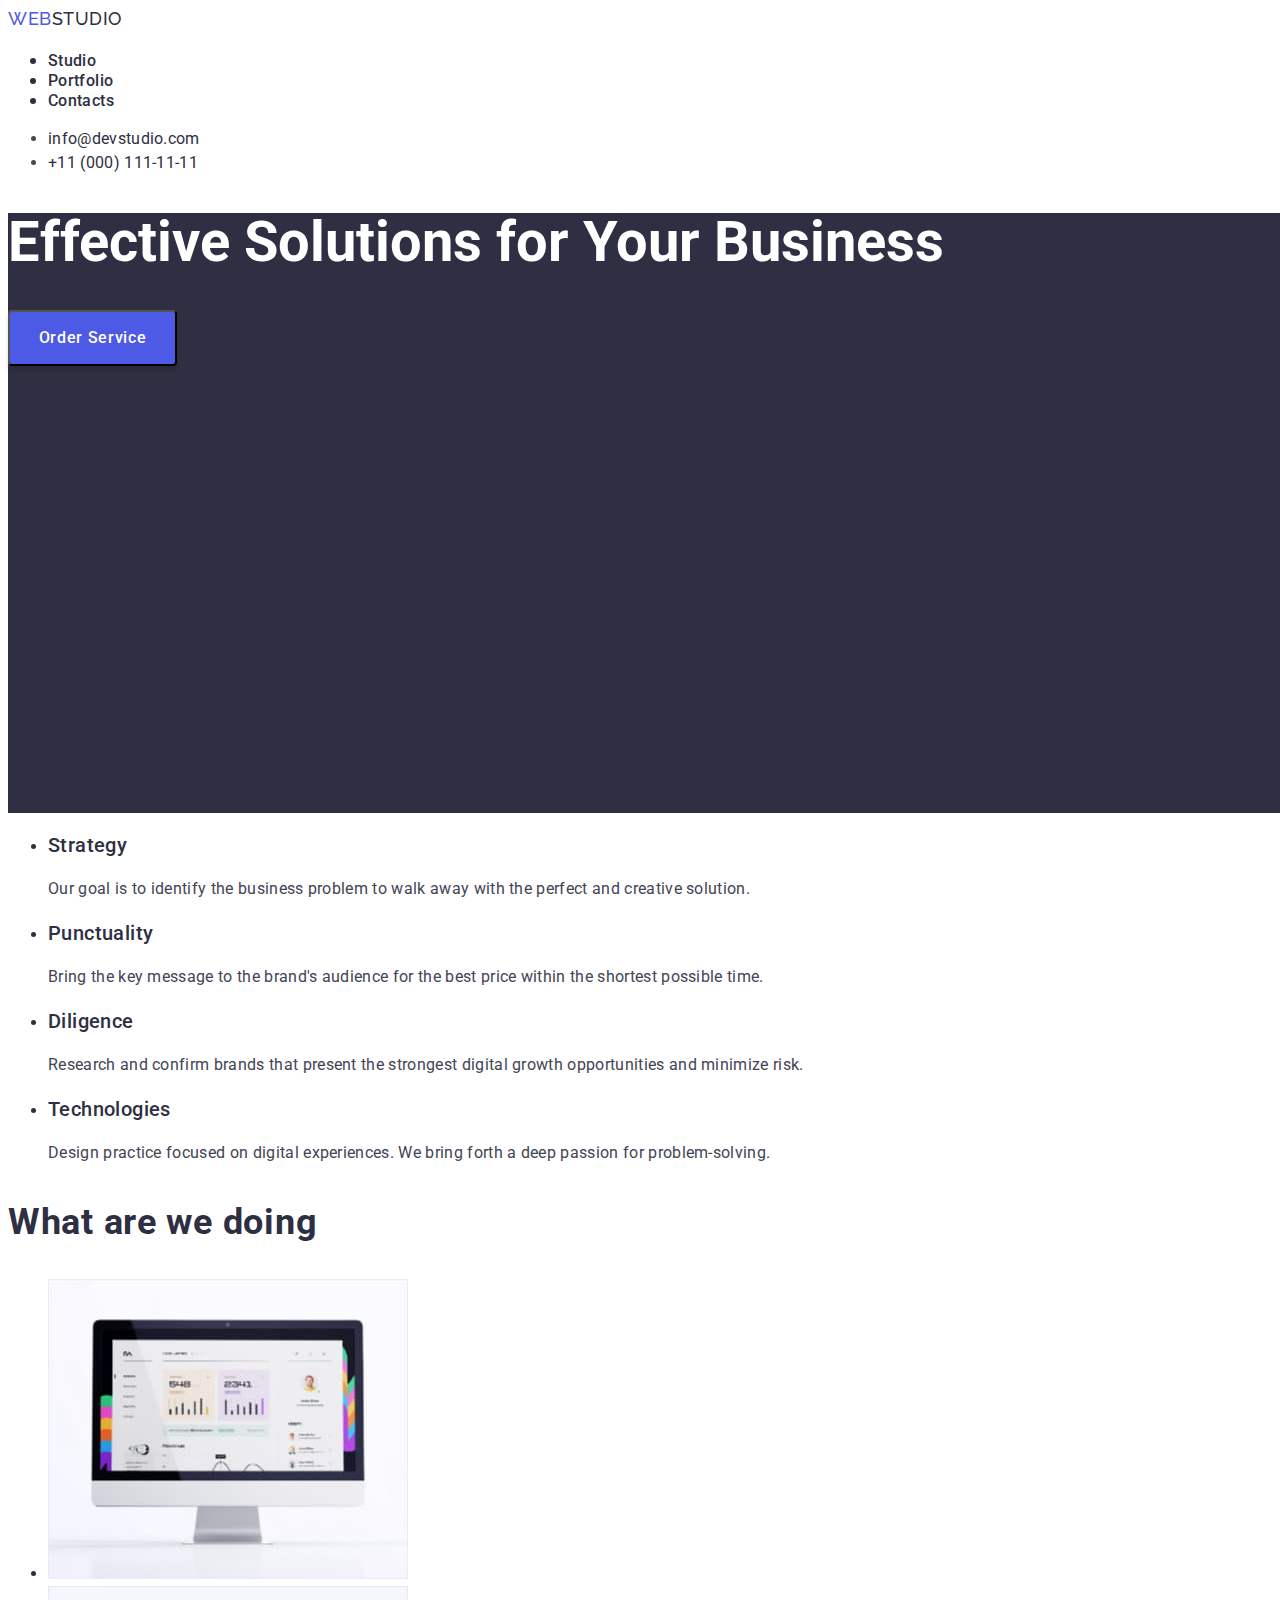
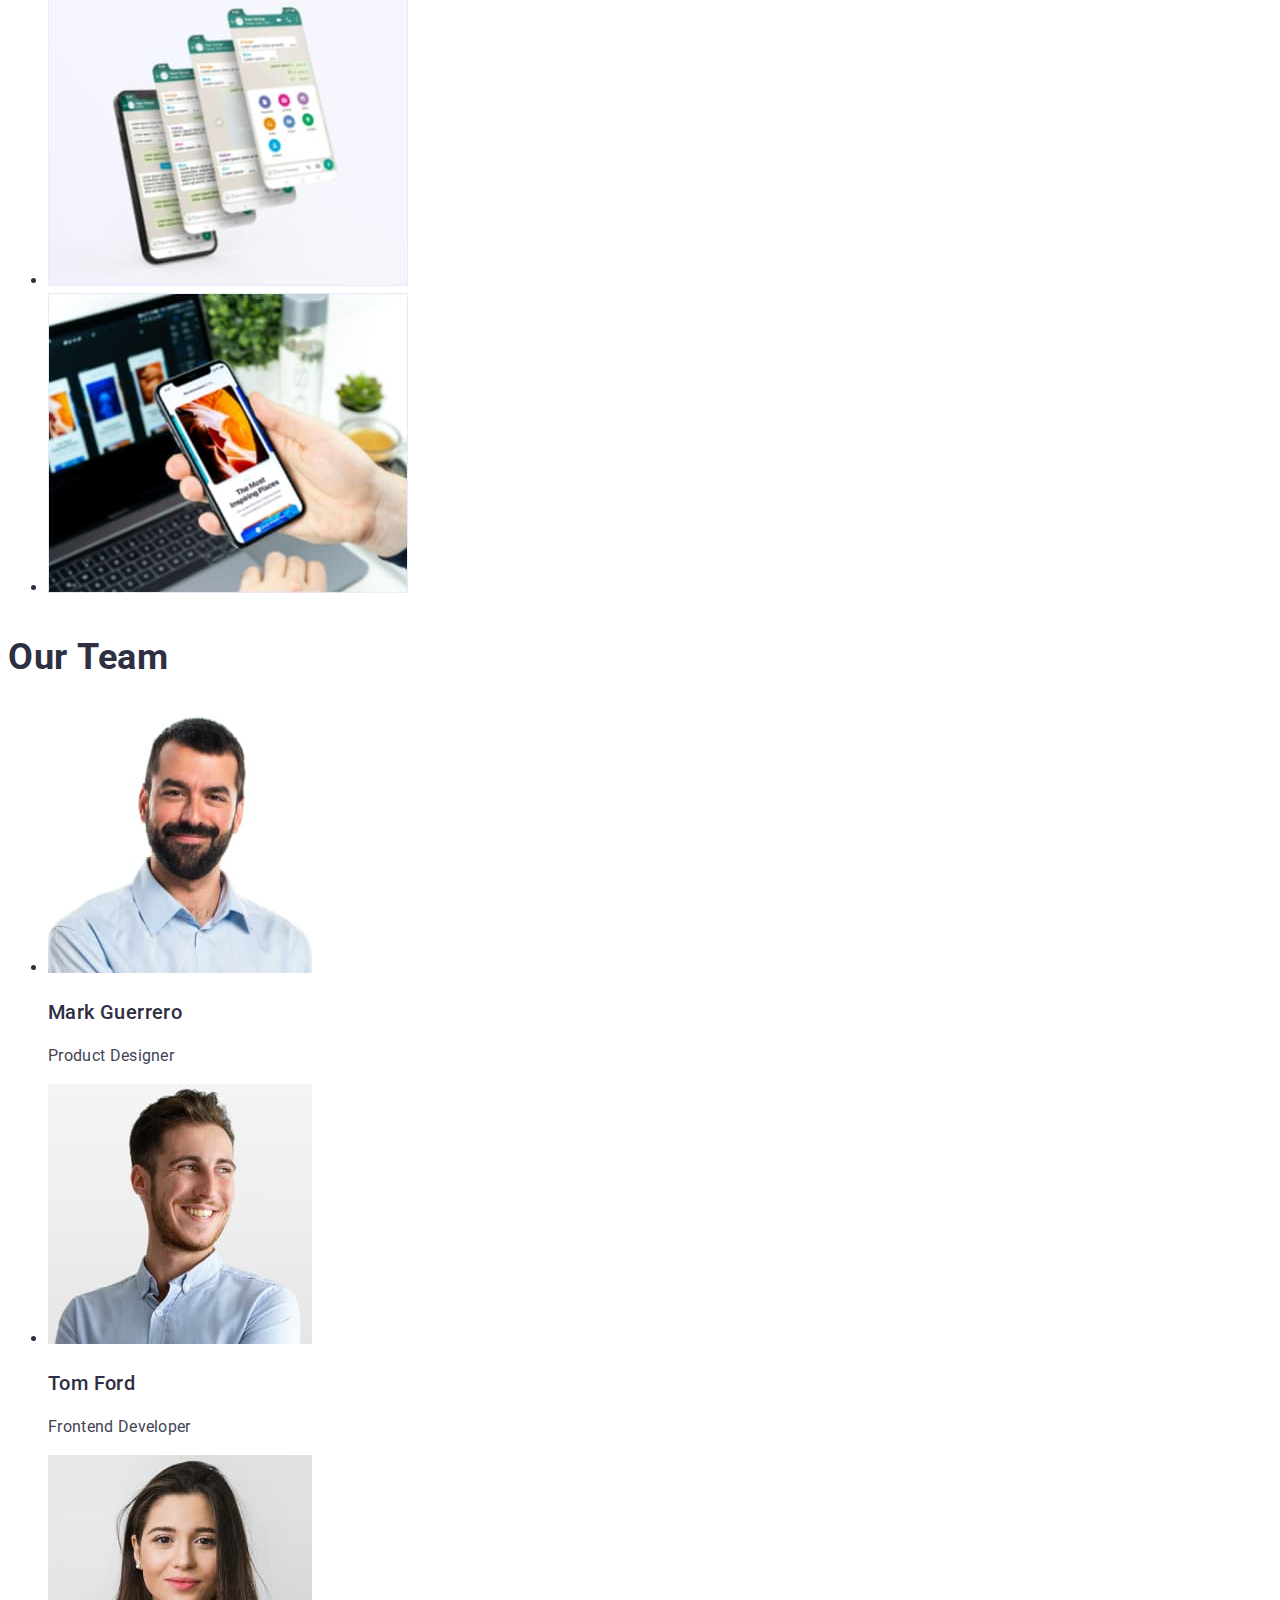
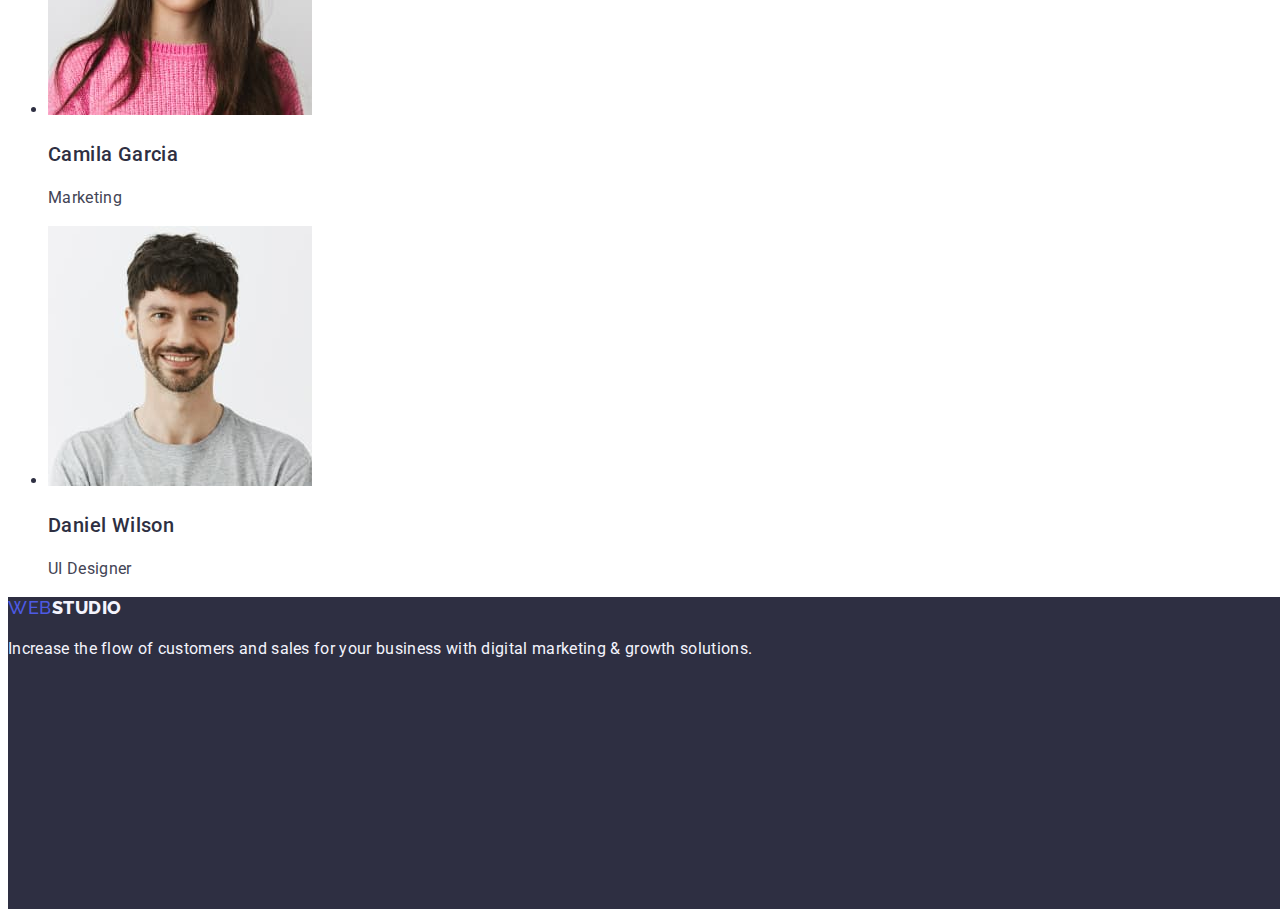
<file: index.html>
<!DOCTYPE html>
<html lang="en">
  <head>
    <meta charset="UTF-8" />
    <meta http-equiv="X-UA-Compatible" content="IE=edge" />
    <meta name="viewport" content="width=device-width, initial-scale=1.0" />
    <title>business-website</title>
    <link rel="preconnect" href="https://fonts.googleapis.com" />
    <link rel="preconnect" href="https://fonts.gstatic.com" crossorigin />
    <link
      href="https://fonts.googleapis.com/css2?family=Roboto:wght@400;500;700&display=swap"
      rel="stylesheet"
    />
    <link rel="preconnect" href="https://fonts.googleapis.com" />
    <link rel="preconnect" href="https://fonts.gstatic.com" crossorigin />
    <link
      href="https://fonts.googleapis.com/css2?family=Raleway:wght@800&display=swap"
      rel="stylesheet"
    />
    <link rel="stylesheet" href="./css/styles.css" />
  </head>
  <body>
    <header>
      <nav>
        <a class="header-logo" href="./index.html"
          >Web<span class="header-studio">Studio</span></a
        >

        <ul class="header-nav">
          <li>
            <a class="nav-link" href="">Studio</a>
          </li>

          <li>
            <a class="nav-link" href="./portfolio.html">Portfolio</a>
          </li>

          <li>
            <a class="nav-link" href="">Contacts</a>
          </li>
        </ul>
      </nav>
      <address class="header-adress">
        <ul>
          <li>
            <a class="adress-link" href="mailto:info@devstudio.com"
              >info@devstudio.com</a
            >
          </li>

          <li>
            <a class="adress-link" href="tel:+110001111111"
              >+11 (000) 111-11-11</a
            >
          </li>
        </ul>
      </address>
    </header>
    <main>
      <div class="container">
        <section class="banner">
          <h1 class="banner-title">Effective Solutions for Your Business</h1>
          <button type="button" class="banner-button">Order Service</button>
        </section>
      </div>
      <section>
        <h2 hidden>Who are we</h2>
        <ul>
          <li>
            <h3 class="about-subtitle">Strategy</h3>
            <p class="about-text">
              Our goal is to identify the business problem to walk away with the
              perfect and creative solution.
            </p>
          </li>

          <li>
            <h3 class="about-subtitle">Punctuality</h3>
            <p class="about-text">
              Bring the key message to the brand's audience for the best price
              within the shortest possible time.
            </p>
          </li>

          <li>
            <h3 class="about-subtitle">Diligence</h3>
            <p class="about-text">
              Research and confirm brands that present the strongest digital
              growth opportunities and minimize risk.
            </p>
          </li>

          <li>
            <h3 class="about-subtitle">Technologies</h3>
            <p class="about-text">
              Design practice focused on digital experiences. We bring forth a
              deep passion for problem-solving.
            </p>
          </li>
        </ul>
      </section>

      <section>
        <h2 class="main-title">What are we doing</h2>
        <ul>
          <li>
            <img
              src="./images/rectangle71.jpg"
              alt="availability"
              width="360"
            />
          </li>

          <li>
            <img
              src="./images/rectangle72.jpg"
              alt="multitasking"
              width="360"
            />
          </li>

          <li>
            <img
              src="./images/rectangle73.jpg"
              alt="multitasking"
              width="360"
            />
          </li>
        </ul>
      </section>
      <section>
        <h2 class="main-title">Our Team</h2>
        <ul>
          <li>
            <img src="./images/teamcard1.jpg" alt="Mark Guerrero" width="264" />
            <h3 class="team-subtitle">Mark Guerrero</h3>
            <p class="team-desc">Product Designer</p>
          </li>
          <li>
            <img src="./images/teamcard2.jpg" alt="Tom Ford" width="264" />
            <h3 class="team-subtitle">Tom Ford</h3>
            <p class="team-desc">Frontend Developer</p>
          </li>
          <li>
            <img src="./images/teamcard3.jpg" alt="Camila Garcia" width="264" />
            <h3 class="team-subtitle">Camila Garcia</h3>
            <p class="team-desc">Marketing</p>
          </li>
          <li>
            <img src="./images/teamcard4.jpg" alt="Daniel Wilson" width="264" />
            <h3 class="team-subtitle">Daniel Wilson</h3>
            <p class="team-desc">UI Designer</p>
          </li>
        </ul>
      </section>
    </main>
    <footer>
      <div class="banner-footer">
        <a class="header-logo" href="./index.html"
          >Web<span class="footer-studio">Studio</span></a
        >
        <p class="footer-desc">
          Increase the flow of customers and sales for your business with
          digital marketing & growth solutions.
        </p>
      </div>
    </footer>
  </body>
</html>
</file>
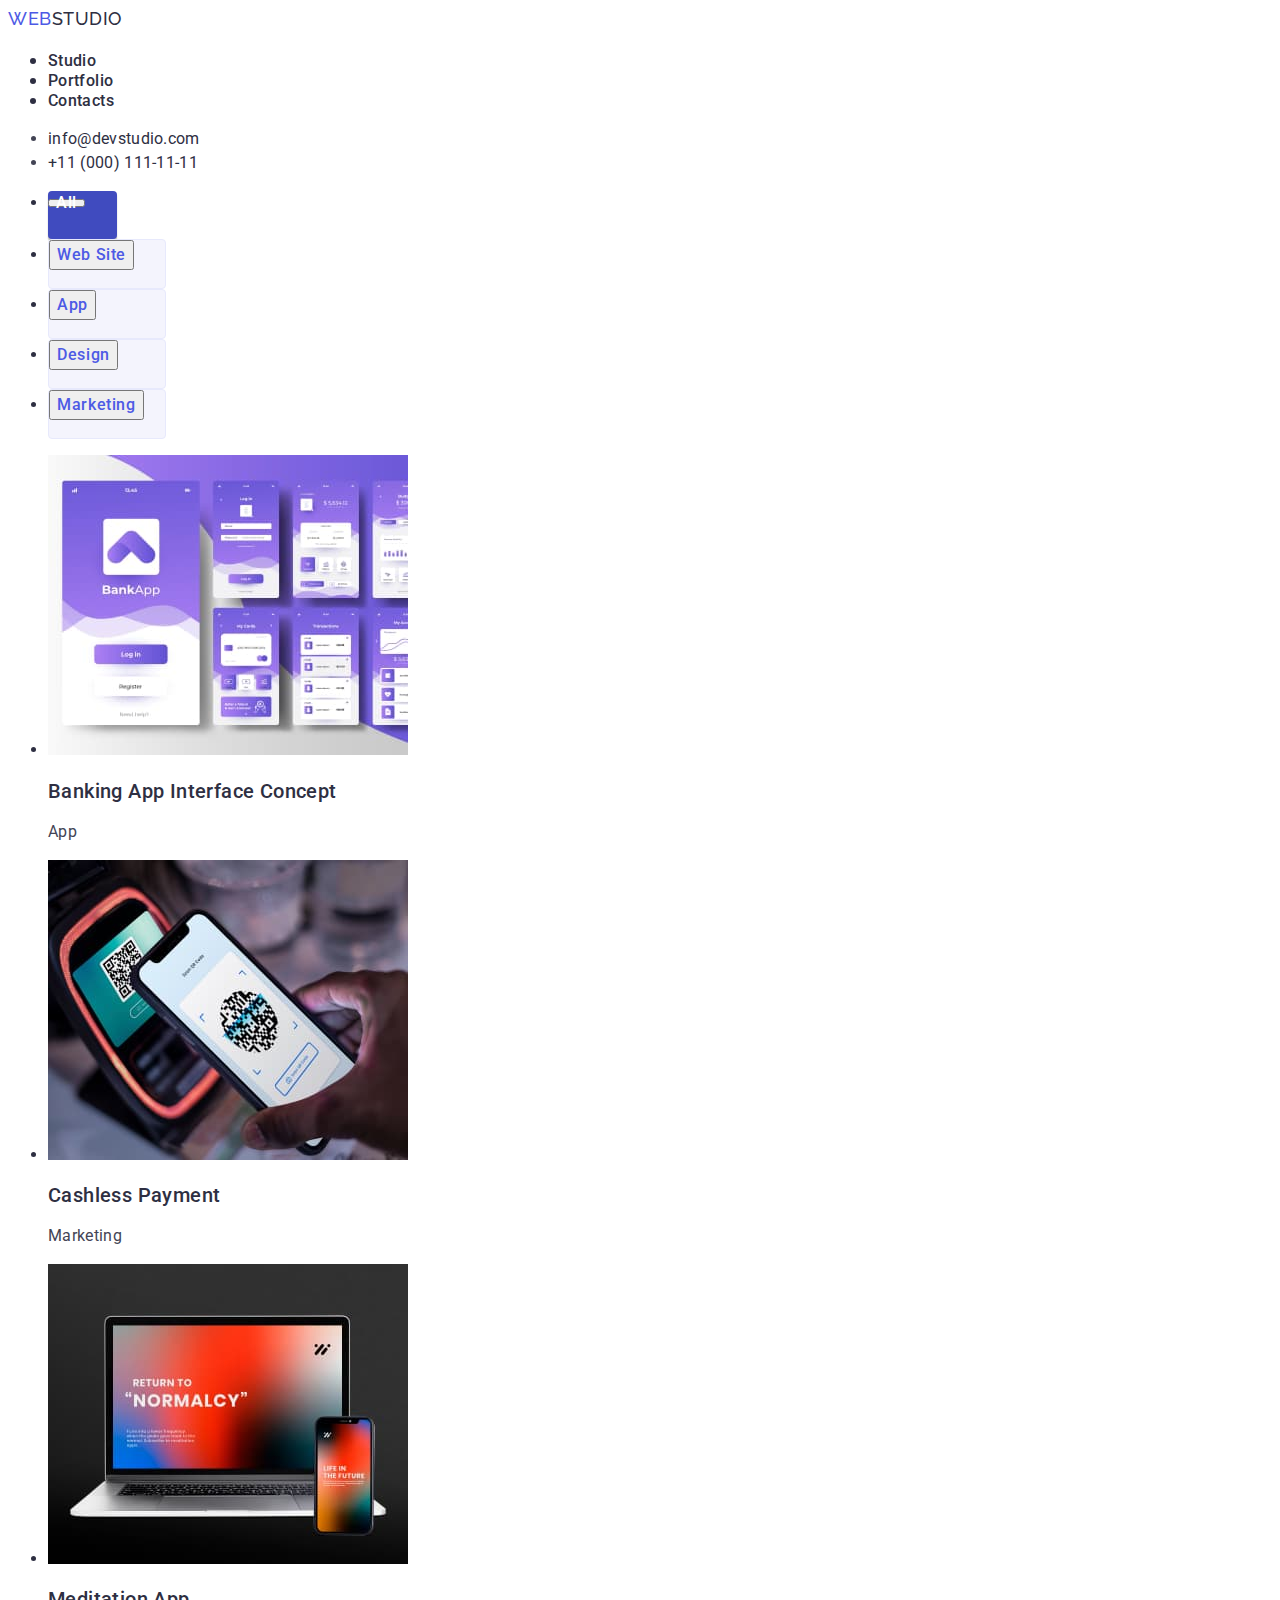
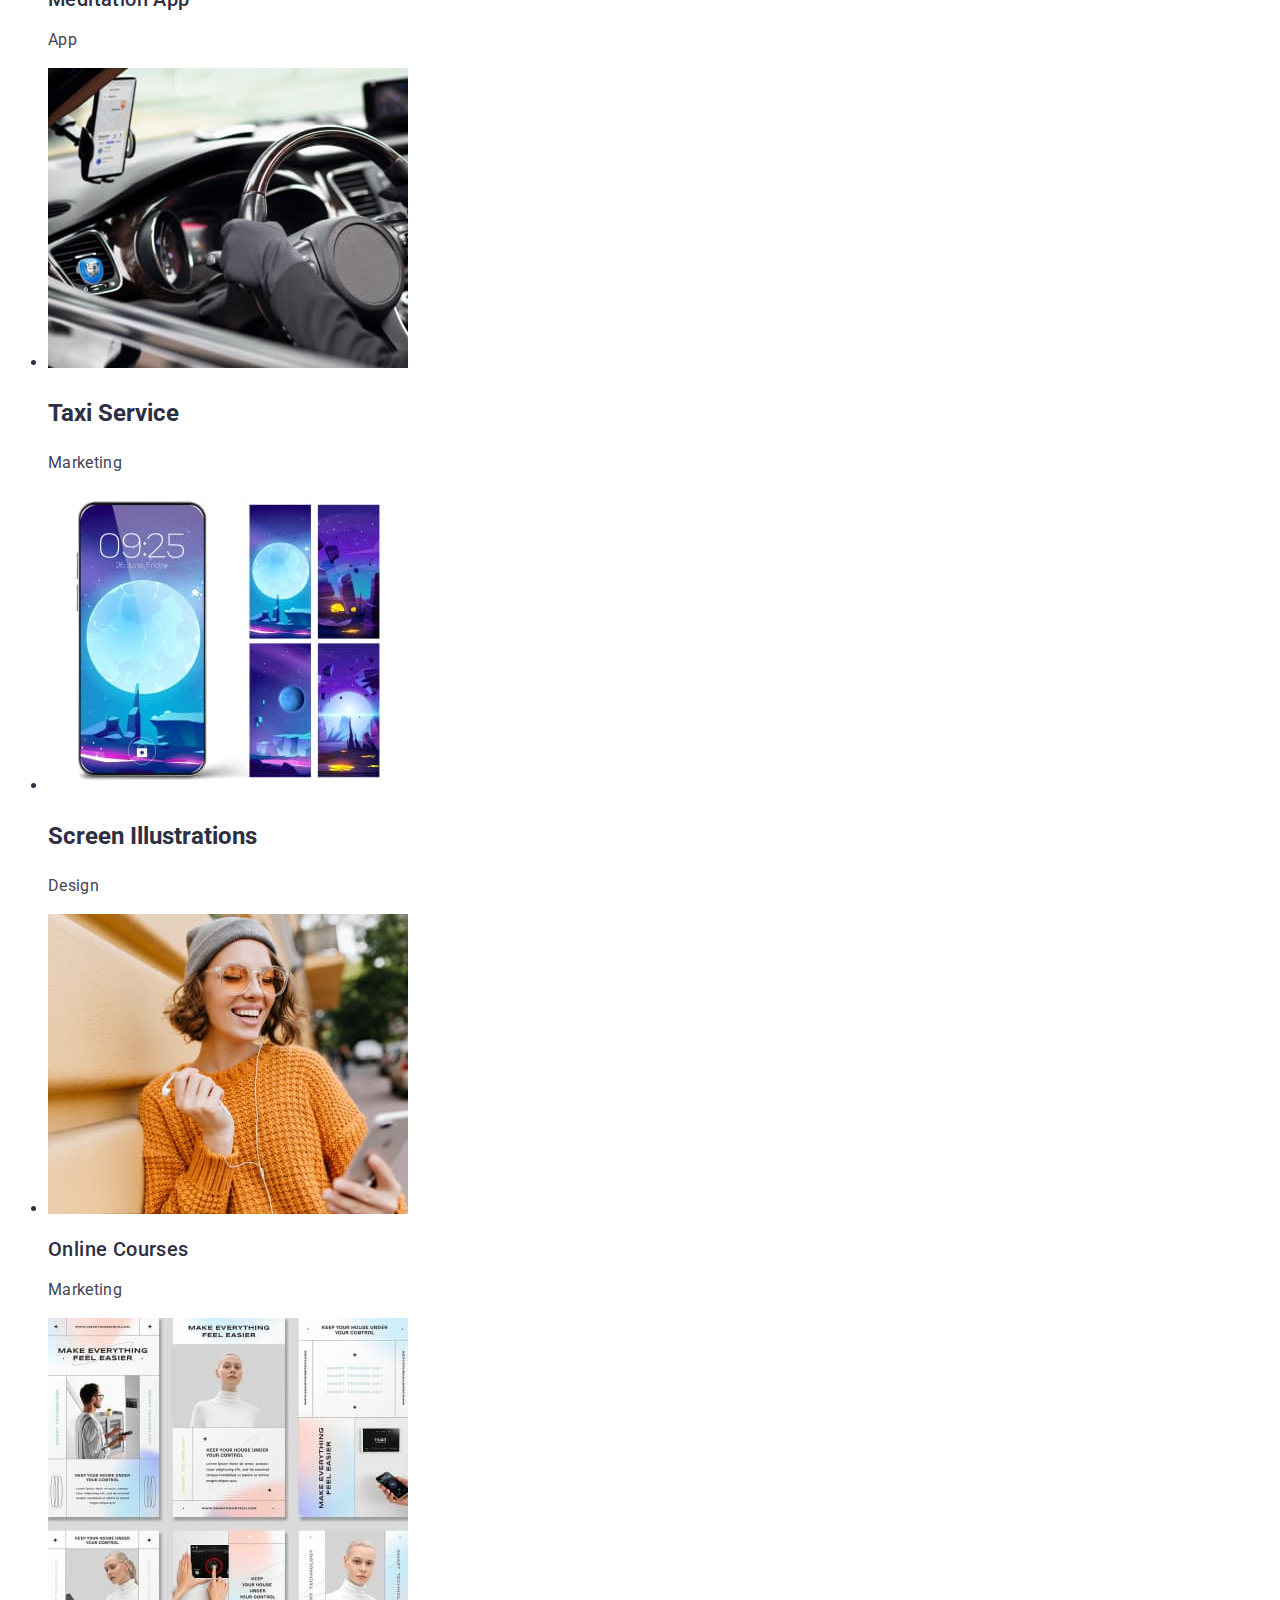
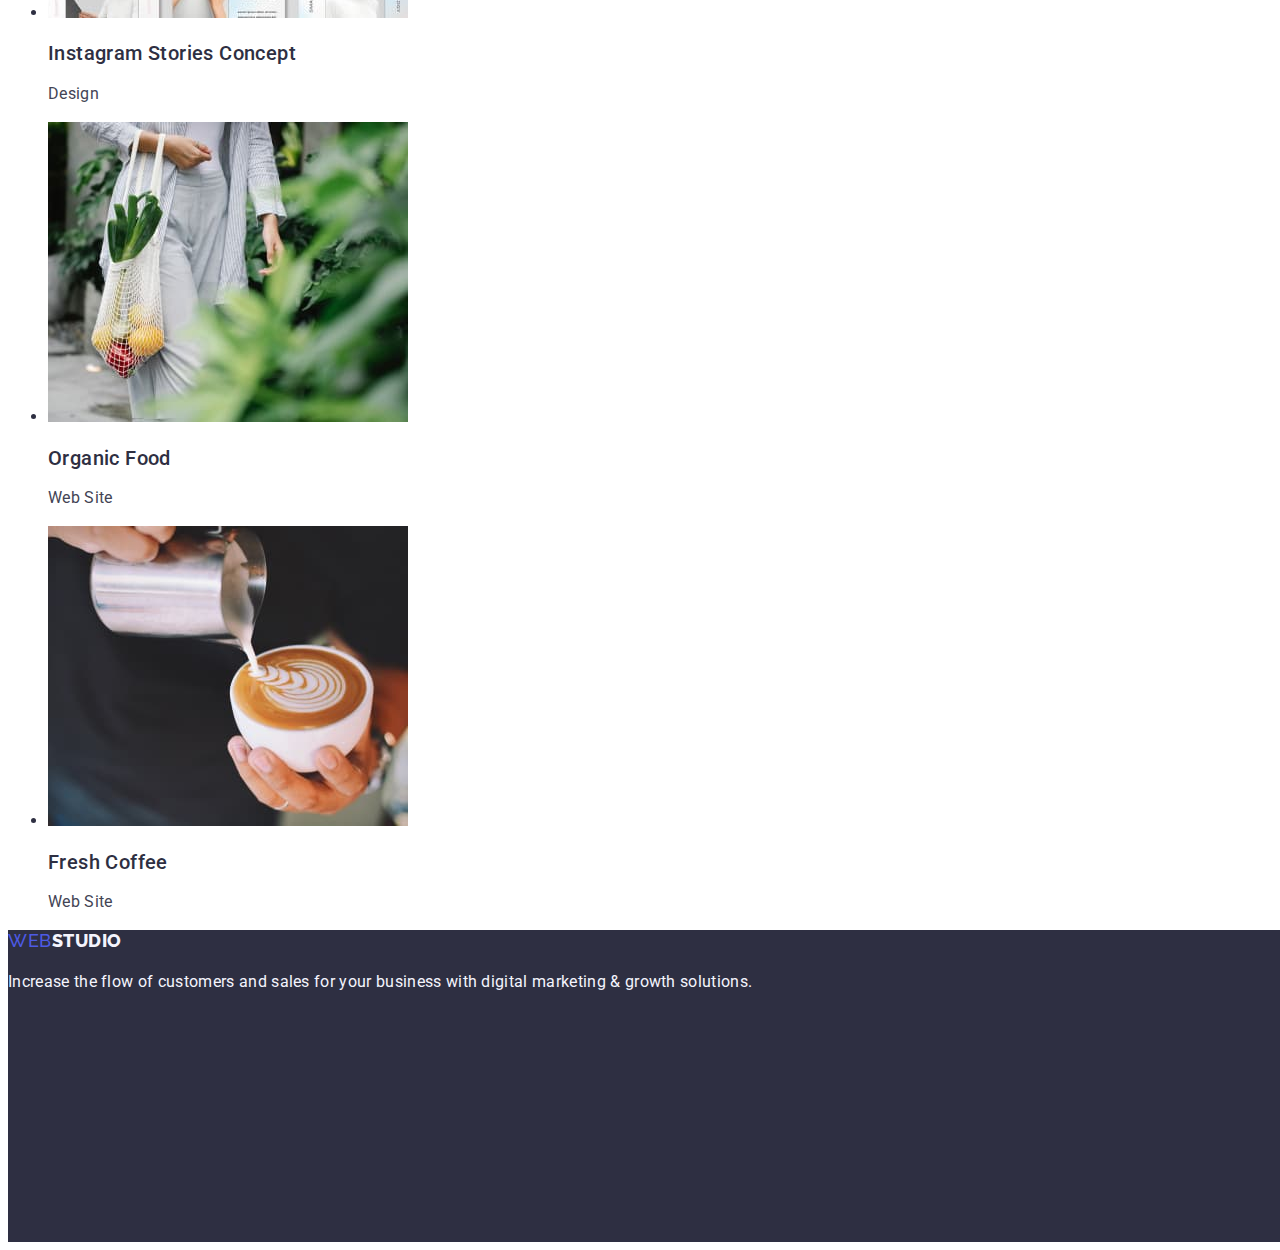
<file: portfolio.html>
<!DOCTYPE html>
<html lang="en">
  <head>
    <meta charset="UTF-8" />
    <meta http-equiv="X-UA-Compatible" content="IE=edge" />
    <meta name="viewport" content="width=device-width, initial-scale=1.0" />
    <title>Portfolio</title>
    <link rel="preconnect" href="https://fonts.googleapis.com" />
    <link rel="preconnect" href="https://fonts.gstatic.com" crossorigin />
    <link
      href="https://fonts.googleapis.com/css2?family=Raleway:wght@800&family=Roboto:wght@400;500;700;900&display=swap"
      rel="stylesheet"
    />
    <link rel="stylesheet" href="./css/styles.css" />
  </head>
  <body>
    <header>
      <nav>
        <a class="header-logo" href="./index.html"
          >Web<span class="header-studio">Studio</span></a
        >

        <ul class="header-nav">
          <li>
            <a class="nav-link" href="">Studio</a>
          </li>

          <li>
            <a class="nav-link" href="">Portfolio</a>
          </li>

          <li>
            <a class="nav-link" href="">Contacts</a>
          </li>
        </ul>
      </nav>
      <address class="header-adress">
        <ul>
          <li>
            <a class="adress-link" href="mailto:info@devstudio.com"
              >info@devstudio.com</a
            >
          </li>

          <li>
            <a class="adress-link" href="tel:+110001111111"
              >+11 (000) 111-11-11</a
            >
          </li>
        </ul>
      </address>
    </header>
    <main>
      <section class="filters">
        <ul>
          <li class="filter-buttons">
            <button type="button" class="button-app">All</button>
          </li>
          <li class="filter-buttons-list">
            <button type="button" class="button-list">Web Site</button>
          </li>
          <li class="filter-buttons-list">
            <button type="button" class="button-list">App</button>
          </li>
          <li class="filter-buttons-list">
            <button type="button" class="button-list">Design</button>
          </li>
          <li class="filter-buttons-list">
            <button type="button" class="button-list">Marketing</button>
          </li>
        </ul>
      </section>
      <section class="services">
        <h1 hidden>Our services</h1>
        <ul class="services-img">
          <li>
            <img
              src="./images/portfolio-first.jpg"
              alt="application creation"
              width="360"
            />
            <h2 class="list-of-services">Banking App Interface Concept</h2>
            <p class="list-description">App</p>
          </li>
          <li>
            <img
              src="./images/portfolio-second.jpg"
              alt="payment by phone"
              width="360"
            />
            <h2 class="list-of-services">Cashless Payment</h2>
            <p class="list-description">Marketing</p>
          </li>
          <li>
            <img
              src="./images/portfolio-three.jpg"
              alt="PC optimization"
              width="360"
            />
            <h2 class="list-of-services">Meditation App</h2>
            <p class="list-description">App</p>
          </li>
          <li>
            <img
              src="./images/portfolio-four.jpg"
              alt="taxi services"
              width="360"
            />
            <h2 class="list of services">Taxi Service</h2>
            <p class="list-description">Marketing</p>
          </li>
          <li>
            <img
              src="./images/portfolio-five.jpg"
              alt="phone screen pictures"
              width="360"
            />
            <h2 class="list of services">Screen Illustrations</h2>
            <p class="list-description">Design</p>
          </li>
          <li>
            <img
              src="./images/portfolio-six.jpg"
              alt="conducting online
            courses"
              width="360"
            />
            <h2 class="list-of-services">Online Courses</h2>
            <p class="list-description">Marketing</p>
          </li>
          <li>
            <img
              src="./images/portfolio-seven.jpg"
              alt="stories on instagram"
              width="360"
            />
            <h2 class="list-of-services">Instagram Stories Concept</h2>
            <p class="list-description">Design</p>
          </li>
          <li>
            <img
              src="./images/portfolio-eith.jpg"
              alt="organic food image"
              width="360"
            />
            <h2 class="list-of-services">Organic Food</h2>
            <p class="list-description">Web Site</p>
          </li>
          <li>
            <img
              src="./images/portfolio-nine.jpg"
              alt="making coffee in a cup"
              width="360"
            />
            <h2 class="list-of-services">Fresh Coffee</h2>
            <p class="list-description">Web Site</p>
          </li>
        </ul>
      </section>
    </main>
    <footer>
      <div class="banner-footer">
        <a class="header-logo" href="./index.html"
          >Web<span class="footer-studio">Studio</span></a
        >
        <p class="footer-desc">
          Increase the flow of customers and sales for your business with
          digital marketing & growth solutions.
        </p>
      </div>
    </footer>
  </body>
</html>
</file>
<file: css/styles.css>
:root {
  --primary-brand: #4d5ae5;
  --pressed-state: #404bbf;
  --dark: #2e2f42;
  --success: #31d0aa;
  --text: #434455;
  --subtle-text: #8e8f99;
  --accent: #e7e9fc;
  --light: #f4f4fd;
  --white-background: #ffffff;
  --modal-background: #fcfcfc;
}

body {
  font-family: 'Roboto', sans-serif;
  text-decoration: none;
  list-style: none;
  font-size: 16px;
  font-style: normal;
  line-height: 1.5;
  color: var(--dark);
}

.header-logo {
  font-family: 'Raleway', sans-serif;
  font-weight: 500;
  font-size: 18px;
  line-height: 1.1;
  letter-spacing: 0.03em;
  text-transform: uppercase;
  text-decoration: inherit;
  color: var(--primary-brand);
}

.header-studio {
  font-weight: 500;
  font-size: 18px;
  line-height: 1.1;
  letter-spacing: 0.03em;
  text-transform: uppercase;
  color: var(--dark);
}

.header-nav {
  font-weight: 500;
  font-size: 18px;
  font-style: normal;
  line-height: 1.1;
  letter-spacing: 0.02em;
  color: var(--dark);
  text-decoration: inherit;
}

.nav-link {
  color: var(--dark);
  font-style: normal;
  font-size: 16px;
  text-decoration: inherit;
}

.nav-link:active {
  color: var(--pressed-state);
}

.header-adress {
  font-weight: 400;
  font-size: 16px;
  line-height: 1.5;
  letter-spacing: 0.02em;
  color: var(--text);
  font-style: inherit;
}

.adress-link {
  color: var(--dark);
  text-decoration: inherit;
}

.adress-link:active {
  color: var(--pressed-state);
}

.banner {
  width: 1440px;
  height: 600px;
  left: 0px;
  top: 72px;
  background: var(--dark);
}

.banner-title {
  font-family: inherit;
  font-weight: 700;
  font-size: 56px;
  line-height: 1.07;
  color: var(--white-background);
}

.banner-button {
  font-family: inherit;
  font-weight: 500;
  font-size: 16px;
  line-height: 1.5;
  letter-spacing: 0.04em;
  color: var(--white-background);
  width: 169px;
  height: 56px;
  left: 636px;
  top: 428px;
  background: var(--primary-brand);
  box-shadow: 0px 4px 4px rgba(0, 0, 0, 0.15);
  border-radius: 4px;
}

.banner-button:hover {
  font-family: inherit;
  font-weight: 500;
  font-size: 16px;
  line-height: 1.5;
  letter-spacing: 0.04em;
  color: var(--white-background);
  width: 169px;
  height: 56px;
  left: 636px;
  top: 428px;
  background: var(--pressed-state);
  box-shadow: 0px 4px 4px rgba(0, 0, 0, 0.15);
  border-radius: 4px;
}

.about-subtitle {
  font-weight: 500;
  font-size: 20px;
  line-height: 1.2;
  letter-spacing: 0.02em;
  color: var(--dark);
}

.about-text {
  font-weight: 400;
  font-size: 16px;
  line-height: 1.5;
  letter-spacing: 0.02em;
  color: var(--text);
}

.main-title {
  font-weight: 700;
  font-size: 36px;
  letter-spacing: 0.02em;
  color: var(--dark);
}

.team-subtitle {
  font-weight: 500;
  font-size: 20px;
  line-height: 1.2;
  letter-spacing: 0.02em;
  color: var(--dark);
}

.team-desc {
  font-weight: 400;
  font-size: 16px;
  line-height: 1.5;
  letter-spacing: 0.02em;
  color: var(--text);
}

.banner-footer {
  width: 1440px;
  height: 312px;
  left: 0px;
  top: 2280px;
  background: var(--dark);
}

.footer-desc {
  font-weight: 400;
  font-size: 16px;
  line-height: 1.5;
  letter-spacing: 0.02em;
  color: var(--light);
}

.footer-studio {
  font-weight: 800;
  font-size: 18px;
  line-height: 1.16;
  letter-spacing: 0.03em;
  text-transform: uppercase;
  color: var(--light);
}

/*portfolkio*/

.filter-buttons {
  width: 69px;
  height: 48px;
  background: var(--pressed-state);
  box-shadow: 0px 3px 1px rgba(0, 0, 0, 0.1), 0px 2px 1px rgba(0, 0, 0, 0.08),
    0px 2px 2px rgba(0, 0, 0, 0.12);
  border-radius: 4px;
}

.filter-buttons-list {
  width: 116px;
  height: 48px;
  background: #f4f4fd;
  border: 1px solid #e7e9fc;
  border-radius: 4px;
}

.button-app {
  font-family: 'Roboto';
  font-style: normal;
  font-weight: 500;
  font-size: 16px;
  line-height: 1.5px;
  letter-spacing: 0.04em;
  color: var(--white-background);
}

.button-list {
  font-family: 'Roboto';
  font-style: normal;
  font-weight: 500;
  font-size: 16px;
  line-height: 24px;
  letter-spacing: 0.04em;
  color: var(--primary-brand);
}

.list-of-services {
  font-weight: 500;
  font-size: 20px;
  line-height: 24px;
  letter-spacing: 0.02em;
  color: var(--dark);
}

.list-description {
  width: 75px;
  height: 24px;
  font-family: 'Roboto';
  font-style: normal;
  font-weight: 400;
  font-size: 16px;
  line-height: 24px;
  letter-spacing: 0.02em;
  color: var(--text);
}
</file>
